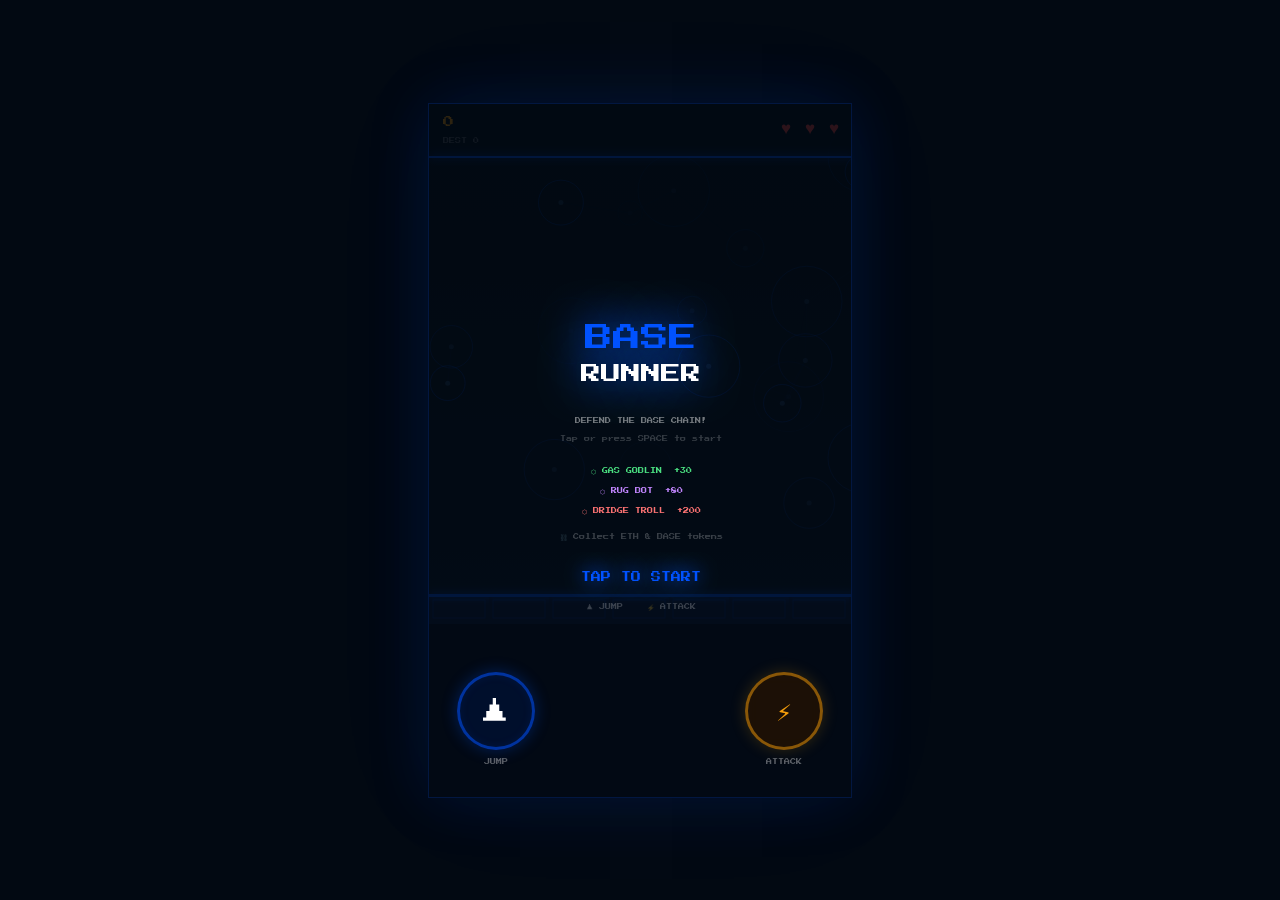
<file: index.html>
<!DOCTYPE html>
<html lang="en">

<head>
  <meta charset="UTF-8" />
  <meta name="viewport" content="width=device-width, initial-scale=1.0, maximum-scale=1.0, user-scalable=no" />
  <title>BASE RUNNER</title>
  
  <!-- Farcaster Mini App v2 Metadata -->
  <meta name="fc:miniapp" content='{"version":"1","imageUrl":"https://base-runner.netlify.app/preview.png","button":{"title":"🎮 Play BASE RUNNER","action":{"type":"launch_frame","name":"BASE RUNNER","url":"https://base-runner.netlify.app","splashImageUrl":"https://base-runner.netlify.app/icon.png","splashBackgroundColor":"#020912"}}}' />
  
  <!-- Open Graph / Social -->
  <meta property="og:title" content="BASE RUNNER" />
  <meta property="og:description" content="Defend the Base Chain! A crypto-themed brawler for Farcaster." />
  <meta property="og:image" content="https://base-runner.netlify.app/preview.png" />
  <meta property="og:url" content="https://base-runner.netlify.app" />
  <meta name="description" content="Base Chain Defender — A Farcaster Mini App game. Defeat Gas Goblins, Rug Bots and Bridge Trolls!" />
  <link rel="preconnect" href="https://fonts.googleapis.com" />
  <link href="https://fonts.googleapis.com/css2?family=Press+Start+2P&display=swap" rel="stylesheet" />
  <style>
    *,
    *::before,
    *::after {
      margin: 0;
      padding: 0;
      box-sizing: border-box
    }

    html,
    body {
      width: 100%;
      height: 100%;
      background: #020912;
      display: flex;
      align-items: center;
      justify-content: center;
      overflow: hidden;
      font-family: 'Press Start 2P', monospace;
      user-select: none;
      -webkit-user-select: none;
      touch-action: none
    }

    #app {
      position: relative;
      width: 424px;
      height: 695px;
      overflow: hidden;
      border: 1px solid #0052FF33;
      box-shadow: 0 0 60px #0052FF22, 0 0 120px #0052FF0A
    }

    canvas {
      display: block;
      width: 424px;
      height: 695px
    }

    #controls {
      position: absolute;
      bottom: 0;
      left: 0;
      right: 0;
      height: 155px;
      display: flex;
      align-items: center;
      justify-content: space-between;
      padding: 12px 28px 28px;
      pointer-events: none;
      z-index: 10
    }

    .ctrl-btn {
      pointer-events: all;
      width: 78px;
      height: 78px;
      border-radius: 50%;
      border: 3px solid rgba(0, 82, 255, .55);
      background: rgba(0, 20, 60, .6);
      backdrop-filter: blur(6px);
      color: #fff;
      font-family: 'Press Start 2P', monospace;
      font-size: 26px;
      cursor: pointer;
      display: flex;
      align-items: center;
      justify-content: center;
      transition: background .08s, transform .08s;
      -webkit-tap-highlight-color: transparent;
      box-shadow: 0 0 16px rgba(0, 82, 255, .3), inset 0 0 10px rgba(0, 82, 255, .1);
      position: relative
    }

    .ctrl-btn:active,
    .ctrl-btn.pressed {
      background: rgba(0, 82, 255, .45);
      border-color: rgba(0, 82, 255, .95);
      transform: scale(.91);
      box-shadow: 0 0 24px rgba(0, 82, 255, .65)
    }

    #btn-attack {
      border-color: rgba(245, 158, 11, .5);
      background: rgba(40, 20, 0, .7);
      color: #F59E0B;
      box-shadow: 0 0 16px rgba(245, 158, 11, .2)
    }

    #btn-attack:active,
    #btn-attack.pressed {
      background: rgba(245, 158, 11, .3);
      border-color: rgba(245, 158, 11, .95);
      box-shadow: 0 0 24px rgba(245, 158, 11, .55)
    }

    .lbl {
      position: absolute;
      bottom: -18px;
      left: 50%;
      transform: translateX(-50%);
      font-size: 6px;
      color: rgba(255, 255, 255, .35);
      white-space: nowrap
    }

    #share-btn {
      display: none;
      position: absolute;
      bottom: 172px;
      left: 50%;
      transform: translateX(-50%);
      padding: 14px 22px;
      background: linear-gradient(135deg, #0052FF, #0038CC);
      border: 2px solid #60A5FA;
      border-radius: 8px;
      color: #fff;
      font-family: 'Press Start 2P', monospace;
      font-size: 8px;
      cursor: pointer;
      z-index: 20;
      pointer-events: all;
      box-shadow: 0 0 28px rgba(0, 82, 255, .55);
      white-space: nowrap
    }

    #share-btn:active {
      transform: translateX(-50%) scale(.96)
    }

    #add-btn {
      display: none;
      position: absolute;
      bottom: 240px;
      left: 50%;
      transform: translateX(-50%);
      padding: 10px 18px;
      background: rgba(0, 82, 255, .12);
      border: 1px solid rgba(0, 82, 255, .4);
      border-radius: 8px;
      color: rgba(255, 255, 255, .65);
      font-family: 'Press Start 2P', monospace;
      font-size: 6px;
      cursor: pointer;
      z-index: 20;
      pointer-events: all;
      white-space: nowrap
    }
  </style>
</head>

<body>
  <div id="app">
    <canvas id="canvas" width="424" height="695"></canvas>
    <div id="controls">
      <button class="ctrl-btn" id="btn-jump">▲<span class="lbl">JUMP</span></button>
      <button class="ctrl-btn" id="btn-attack">⚡<span class="lbl">ATTACK</span></button>
    </div>
    <button id="share-btn">🟦 SHARE ON FARCASTER</button>
    <button id="add-btn">➕ ADD MINI APP</button>
  </div>

  <script>
    'use strict';
    const W = 424, H = 695, GY = 490, GR = 0.55, JV = -13.5, SI = 2.8, SM = 6.5, SC = 0.0004, SPW = 130, SPM = 55;

    /* ── AUDIO ── */
    class SFX { constructor() { try { this.c = new (window.AudioContext || window.webkitAudioContext) } catch { this.c = null } } resume() { this.c?.state === 'suspended' && this.c.resume() } _p(f, t, d, v, s = null) { if (!this.c) return; const o = this.c.createOscillator(), g = this.c.createGain(); o.connect(g); g.connect(this.c.destination); o.type = t; o.frequency.value = f; if (s) o.frequency.exponentialRampToValueAtTime(s, this.c.currentTime + d); g.gain.setValueAtTime(v, this.c.currentTime); g.gain.exponentialRampToValueAtTime(0.001, this.c.currentTime + d); o.start(); o.stop(this.c.currentTime + d) } jump() { this._p(180, 'square', .15, .18, 420) } punch() { this._p(120, 'sawtooth', .08, .22, 60) } hurt() { this._p(90, 'square', .12, .28, 45) } coin() { this._p(550, 'sine', .1, .18, 700) } kill() { this._p(300, 'square', .12, .2, 180) } start() { [261, 330, 392, 523].forEach((f, i) => setTimeout(() => this._p(f, 'sine', .18, .18), i * 90)) } over() { [200, 160, 120, 80].forEach((f, i) => setTimeout(() => this._p(f, 'square', .15, .25), i * 100)) } }

    /* ── PLAYER ── */
    class Player { constructor() { this.x = 88; this.y = GY; this.vy = 0; this.w = 34; this.h = 50; this.onGnd = true; this.st = 'run'; this.atk = 0; this.hrt = 0; this.inv = 0; this.rc = 0; this.rt = 0 } jump(s) { if (!this.onGnd) return; this.vy = JV; this.onGnd = false; this.st = 'jump'; s.jump() } attack(s) { if (this.atk > 0) return; this.atk = 22; this.st = 'attack'; s.punch() } hurt(s) { if (this.inv > 0) return false; this.st = 'hurt'; this.hrt = 16; this.inv = 80; this.vy = -4; s.hurt(); return true } hb() { return { x: this.x, y: this.y - this.h, w: this.w, h: this.h } } pb() { if (this.st !== 'attack' || this.atk < 12) return null; return { x: this.x + this.w, y: this.y - this.h + 8, w: 48, h: this.h - 16 } } update() { if (!this.onGnd) { this.vy += GR; this.y += this.vy; if (this.y >= GY) { this.y = GY; this.vy = 0; this.onGnd = true; if (this.st !== 'attack') this.st = 'run' } } if (this.atk > 0 && --this.atk === 0 && this.st !== 'hurt') this.st = this.onGnd ? 'run' : 'jump'; if (this.hrt > 0 && --this.hrt === 0 && this.st === 'hurt') this.st = this.onGnd ? 'run' : 'jump'; if (this.inv > 0) this.inv--; if (++this.rt % 7 === 0) this.rc = (this.rc + 1) % 4 } draw(ctx) { if (this.inv > 0 && Math.floor(this.inv / 4) % 2 === 0) return; const { x, y, w, h, st, rc, atk } = this, cx = x + w / 2, ty = y - h; ctx.save(); ctx.fillStyle = 'rgba(0,82,255,.22)'; ctx.beginPath(); ctx.ellipse(cx, y + 3, 18, 5, 0, 0, Math.PI * 2); ctx.fill(); ctx.fillStyle = '#1E3A8A'; if (st === 'run') { const s = Math.sin(rc * Math.PI / 2) * 9; ctx.fillRect(cx - 13, y - 18, 11, 18 + s * .5); ctx.fillRect(cx + 2, y - 18, 11, 18 - s * .5) } else { ctx.fillRect(cx - 13, y - 20, 26, 20) } ctx.fillStyle = '#0052FF'; ctx.strokeStyle = '#003ACC'; ctx.lineWidth = 2; ctx.beginPath(); ctx.roundRect(cx - 16, ty + 18, 32, 26, 4); ctx.fill(); ctx.stroke(); ctx.fillStyle = 'rgba(255,255,255,.85)'; ctx.font = '8px serif'; ctx.textAlign = 'center'; ctx.fillText('Ⓑ', cx, ty + 36); ctx.fillStyle = '#FBBF24'; ctx.strokeStyle = '#D97706'; ctx.lineWidth = 2; ctx.beginPath(); ctx.roundRect(cx - 11, ty, 22, 20, 4); ctx.fill(); ctx.stroke(); ctx.fillStyle = '#1C1917'; ctx.fillRect(cx - 7, ty + 6, 4, 4); ctx.fillRect(cx + 3, ty + 6, 4, 4); ctx.fillStyle = '#1D4ED8'; ctx.beginPath(); ctx.moveTo(cx - 13, ty + 2); ctx.lineTo(cx + 13, ty + 2); ctx.lineTo(cx + 13, ty + 12); ctx.lineTo(cx - 13, ty + 12); ctx.closePath(); ctx.fill(); if (st === 'attack' && atk > 10) { const ext = (22 - atk) * 2.5, fx = cx + w * .4 + ext; ctx.fillStyle = '#FBBF24'; ctx.strokeStyle = '#D97706'; ctx.lineWidth = 2; ctx.beginPath(); ctx.roundRect(fx, ty + 18, 18, 16, 4); ctx.fill(); ctx.stroke(); ctx.shadowColor = '#60A5FA'; ctx.shadowBlur = 14; ctx.strokeStyle = '#93C5FD'; ctx.lineWidth = 2; ctx.strokeRect(fx - 3, ty + 15, 24, 22); ctx.shadowBlur = 0 } ctx.restore() } }

    /* ── ENEMY ── */
    class Enemy { constructor(type, spd) { this.tp = type; this.x = W + 55; this.y = GY; this.w = type === 'goblin' ? 28 : type === 'bot' ? 36 : 54; this.h = type === 'goblin' ? 34 : type === 'bot' ? 46 : 62; this.hp = type === 'troll' ? 4 : type === 'bot' ? 2 : 1; this.mhp = this.hp; this.spd = spd * (type === 'goblin' ? 1.4 : type === 'troll' ? .65 : 1); this.dead = false; this.tk = 0; this.fr = 0; this.fl = 0; this.scd = type === 'bot' ? 80 : 9999; this.shot = false } hb() { return { x: this.x, y: this.y - this.h, w: this.w, h: this.h } } hit() { this.hp--; this.fl = 10; if (this.hp <= 0) { this.dead = true; return true } return false } update(ws) { this.x -= (this.spd + ws * .3); if (++this.tk % 10 === 0) this.fr = (this.fr + 1) % 4; if (this.fl > 0) this.fl--; if (--this.scd <= 0 && this.x < W - 30) { this.shot = true; this.scd = 100 } } draw(ctx) { const { x, y, w, h, tp, fr, fl } = this, cx = x + w / 2, ty = y - h; ctx.save(); ctx.filter = 'none'; ctx.fillStyle = 'rgba(200,0,0,.18)'; ctx.beginPath(); ctx.ellipse(cx, y + 3, w / 2, 5, 0, 0, Math.PI * 2); ctx.fill(); if (fl > 0) ctx.filter = 'brightness(4)'; if (tp === 'goblin') this._g(ctx, cx, ty, fr); else if (tp === 'bot') this._b(ctx, cx, ty, fr); else this._t(ctx, cx, ty, fr); ctx.filter = 'none'; if (this.mhp > 1) { ctx.fillStyle = '#1F2937'; ctx.fillRect(x, ty - 10, w, 5); ctx.fillStyle = this.hp / this.mhp > .5 ? '#22C55E' : '#EF4444'; ctx.fillRect(x, ty - 10, w * (this.hp / this.mhp), 5) } ctx.restore() } _g(ctx, cx, ty, fr) { const b = Math.sin(fr * Math.PI / 2) * 3; ctx.fillStyle = '#4ADE80'; ctx.strokeStyle = '#166534'; ctx.lineWidth = 2; ctx.beginPath(); ctx.roundRect(cx - 14, ty + b, 28, 20, [8, 8, 4, 4]); ctx.fill(); ctx.stroke(); ctx.beginPath(); ctx.roundRect(cx - 12, ty + 18 + b, 24, 16, 5); ctx.fill(); ctx.stroke(); ctx.fillStyle = '#FEF08A'; ctx.fillRect(cx - 9, ty + 4 + b, 6, 7); ctx.fillRect(cx + 3, ty + 4 + b, 6, 7); ctx.fillStyle = '#14532D'; ctx.fillRect(cx - 7, ty + 6 + b, 3, 4); ctx.fillRect(cx + 5, ty + 6 + b, 3, 4); ctx.fillStyle = '#FDE047'; ctx.font = '5px "Press Start 2P"'; ctx.textAlign = 'center'; ctx.fillText('GAS', cx, ty + 28 + b) } _b(ctx, cx, ty, fr) { const b = Math.sin(fr * Math.PI / 2) * 2; ctx.fillStyle = '#C084FC'; ctx.strokeStyle = '#6B21A8'; ctx.lineWidth = 2; ctx.fillRect(cx - 12, ty + b, 24, 18); ctx.strokeRect(cx - 12, ty + b, 24, 18); ctx.fillStyle = '#A855F7'; ctx.strokeStyle = '#6B21A8'; ctx.fillRect(cx - 16, ty + 18 + b, 32, 28); ctx.strokeRect(cx - 16, ty + 18 + b, 32, 28); ctx.fillStyle = '#EF4444'; ctx.fillRect(cx - 9, ty + 5 + b, 18, 6); ctx.fillStyle = '#A855F7'; ctx.fillRect(cx - 22, ty + 20 + b, 8, 14); ctx.fillRect(cx + 14, ty + 20 + b, 8, 14); ctx.strokeStyle = '#D8B4FE'; ctx.lineWidth = 1.5; ctx.beginPath(); ctx.moveTo(cx - 5, ty + b); ctx.lineTo(cx - 5, ty - 8 + b); ctx.moveTo(cx + 5, ty + b); ctx.lineTo(cx + 5, ty - 8 + b); ctx.stroke(); ctx.fillStyle = '#F9A8D4'; ctx.font = '5px "Press Start 2P"'; ctx.textAlign = 'center'; ctx.fillText('RUG', cx, ty + 34 + b) } _t(ctx, cx, ty, fr) { const b = Math.sin(fr * Math.PI / 2) * 2; ctx.fillStyle = '#F87171'; ctx.strokeStyle = '#991B1B'; ctx.lineWidth = 3; ctx.beginPath(); ctx.roundRect(cx - 20, ty + b, 40, 28, 8); ctx.fill(); ctx.stroke(); ctx.fillStyle = '#EF4444'; ctx.strokeStyle = '#991B1B'; ctx.beginPath(); ctx.roundRect(cx - 24, ty + 26 + b, 48, 36, 6); ctx.fill(); ctx.stroke(); ctx.fillStyle = '#FEF08A'; ctx.fillRect(cx - 13, ty + 8 + b, 10, 9); ctx.fillRect(cx + 3, ty + 8 + b, 10, 9); ctx.fillStyle = '#1C1917'; ctx.fillRect(cx - 10, ty + 10 + b, 6, 6); ctx.fillRect(cx + 5, ty + 10 + b, 6, 6); ctx.strokeStyle = '#7F1D1D'; ctx.lineWidth = 3; ctx.beginPath(); ctx.moveTo(cx - 14, ty + 6 + b); ctx.lineTo(cx - 3, ty + 11 + b); ctx.moveTo(cx + 3, ty + 11 + b); ctx.lineTo(cx + 14, ty + 6 + b); ctx.stroke(); ctx.fillStyle = '#EF4444'; ctx.fillRect(cx - 36, ty + 28 + b, 14, 22); ctx.fillRect(cx + 22, ty + 28 + b, 14, 22); ctx.fillStyle = '#FDE047'; ctx.font = '7px "Press Start 2P"'; ctx.textAlign = 'center'; ctx.fillText('BOSS', cx, ty - 8) } }

    /* ── PROJECTILE ── */
    class Proj { constructor(x, y) { this.x = x; this.y = y; this.vx = -5; this.vy = -1.5; this.dead = false } update() { this.x += this.vx; this.vy += .12; this.y += this.vy; if (this.x < -20 || this.y > H + 20) this.dead = true } box() { return { x: this.x - 7, y: this.y - 7, w: 14, h: 14 } } draw(ctx) { ctx.save(); ctx.shadowColor = '#A855F7'; ctx.shadowBlur = 10; ctx.fillStyle = '#A855F7'; ctx.beginPath(); ctx.arc(this.x, this.y, 8, 0, Math.PI * 2); ctx.fill(); ctx.fillStyle = '#D8B4FE'; ctx.beginPath(); ctx.arc(this.x - 2, this.y - 2, 3.5, 0, Math.PI * 2); ctx.fill(); ctx.restore() } }

    /* ── TOKEN ── */
    class Token { constructor(x, y, t) { this.x = x; this.y = y; this.t = t; this.r = 13; this.a = 0; this.ph = Math.random() * Math.PI * 2; this.col = false } update(ws) { this.x -= ws; this.a += .05; this.ph += .04 } dy() { return Math.sin(this.ph) * 6 } box() { const d = this.dy(); return { x: this.x - this.r, y: this.y - this.r + d, w: this.r * 2, h: this.r * 2 } } draw(ctx) { const { x, r, t, a } = this, y = this.y + this.dy(), c = t === 'eth' ? '#F59E0B' : '#0052FF', ic = t === 'eth' ? '#FDE047' : '#93C5FD'; ctx.save(); ctx.translate(x, y); ctx.rotate(a); ctx.shadowColor = c; ctx.shadowBlur = 14; ctx.fillStyle = c; ctx.beginPath(); ctx.arc(0, 0, r, 0, Math.PI * 2); ctx.fill(); ctx.fillStyle = ic; ctx.beginPath(); ctx.arc(0, 0, r * .58, 0, Math.PI * 2); ctx.fill(); ctx.fillStyle = '#fff'; ctx.font = `${r * .85}px serif`; ctx.textAlign = 'center'; ctx.textBaseline = 'middle'; ctx.fillText(t === 'eth' ? 'Ξ' : 'Ⓑ', 0, 1); ctx.restore() } }

    /* ── BURST PARTICLES ── */
    class Burst { constructor(x, y, c, n = 8) { this.pts = Array.from({ length: n }, () => ({ x, y, vx: (Math.random() - .5) * 9, vy: Math.random() * -7 - 1, r: 2 + Math.random() * 4, life: 1, c })) } update() { this.pts.forEach(p => { p.x += p.vx; p.y += p.vy; p.vy += .3; p.life -= .045 }); this.pts = this.pts.filter(p => p.life > 0) } done() { return this.pts.length === 0 } draw(ctx) { this.pts.forEach(p => { ctx.save(); ctx.globalAlpha = p.life; ctx.shadowColor = p.c; ctx.shadowBlur = 8; ctx.fillStyle = p.c; ctx.beginPath(); ctx.arc(p.x, p.y, p.r * p.life, 0, Math.PI * 2); ctx.fill(); ctx.restore() }) } }

    /* ── SCORE POP ── */
    class Pop { constructor(x, y, txt, c = '#F59E0B') { this.x = x; this.y = y; this.txt = txt; this.c = c; this.life = 1.2 } update() { this.y -= 1.2; this.life -= .025 } done() { return this.life <= 0 } draw(ctx) { ctx.save(); ctx.globalAlpha = Math.min(this.life, 1); ctx.fillStyle = this.c; ctx.font = '9px "Press Start 2P"'; ctx.textAlign = 'center'; ctx.shadowColor = this.c; ctx.shadowBlur = 10; ctx.fillText(this.txt, this.x, this.y); ctx.restore() } }

    /* ── BG NODE ── */
    class BgNode { constructor(init = false) { this.reset(init) } reset(init = false) { this.x = init ? Math.random() * W : W + 10; this.y = 40 + Math.random() * (GY - 100); this.r = 12 + Math.random() * 24; this.al = .04 + Math.random() * .08; this.sp = .25 + Math.random() * .9; this.ph = Math.random() * Math.PI * 2 } update() { this.x -= this.sp; this.ph += .018; if (this.x < -40) this.reset() } draw(ctx) { const a = this.al * (.65 + .35 * Math.sin(this.ph)); ctx.save(); ctx.strokeStyle = `rgba(0,82,255,${a * 4})`; ctx.lineWidth = 1; ctx.beginPath(); ctx.arc(this.x, this.y, this.r, 0, Math.PI * 2); ctx.stroke(); ctx.fillStyle = `rgba(96,165,250,${a * 3})`; ctx.beginPath(); ctx.arc(this.x, this.y, 2.5, 0, Math.PI * 2); ctx.fill(); ctx.restore() } }

    /* ── MAIN GAME ── */
    class Game {
      constructor() {
        this.cv = document.getElementById('canvas');
        this.cx = this.cv.getContext('2d');
        this.sfx = new SFX();
        this.st = 'menu';
        this.sc = 0; this.hi = +(localStorage.getItem('br_hi') || 0);
        this.lv = 3; this.co = 0; this.ct = 0; this.kl = 0; this.fr = 0;
        this.ws = SI; this.sp = 0; this.spi = SPW; this.tcd = 0; this.go = 0;
        this.pl = null; this.en = []; this.pr = []; this.tk = []; this.bu = []; this.po = [];
        this.bg = Array.from({ length: 20 }, (_, i) => new BgNode(i < 16));
        this.sdk = null;
        this._initSDK();
        this._bind();
        this._run();
      }

      async _initSDK() {
        try { const m = await import('https://esm.sh/@farcaster/miniapp-sdk@latest'); this.sdk = m.sdk; await this.sdk.actions.ready() } catch { }
        document.getElementById('share-btn').onclick = () => this._share();
        document.getElementById('add-btn').onclick = () => this.sdk?.actions?.addMiniApp?.().catch(() => { });
      }

      async _share() {
        const t = `🎮 BASE RUNNER — ${this.sc} puan!\n⛓️ ${this.kl} düşman yendim!\nFarcaster'da oyna 👇`;
        if (this.sdk) { try { await this.sdk.actions.composeCast({ text: t }); return } catch { } }
        window.open(`https://warpcast.com/~/compose?text=${encodeURIComponent(t)}`, '_blank');
      }

      _begin() {
        this.st = 'playing'; this.sc = 0; this.lv = 3; this.co = 0; this.ct = 0; this.kl = 0; this.fr = 0;
        this.ws = SI; this.sp = 0; this.spi = SPW; this.tcd = 0; this.go = 0;
        this.en = []; this.pr = []; this.tk = []; this.bu = []; this.po = [];
        this.pl = new Player();
        document.getElementById('share-btn').style.display = 'none';
        document.getElementById('add-btn').style.display = 'none';
        this.sfx.resume(); this.sfx.start();
      }

      _end() {
        this.st = 'gameover';
        if (this.sc > this.hi) { this.hi = this.sc; localStorage.setItem('br_hi', this.hi) }
        this.sfx.over();
        setTimeout(() => { document.getElementById('share-btn').style.display = 'block'; document.getElementById('add-btn').style.display = 'block' }, 1100);
      }

      _bind() {
        document.addEventListener('keydown', e => {
          if (['Space', 'ArrowUp', 'KeyW'].includes(e.code)) { e.preventDefault(); this._jump() }
          if (['KeyZ', 'KeyA', 'KeyX', 'ArrowRight'].includes(e.code)) { e.preventDefault(); this._atk() }
          if (e.code === 'Enter') this._start();
        });
        const j = document.getElementById('btn-jump'), a = document.getElementById('btn-attack');
        const btn = (el, fn) => { el.addEventListener('touchstart', e => { e.preventDefault(); fn(); el.classList.add('pressed') }, { passive: false }); el.addEventListener('touchend', () => el.classList.remove('pressed'), { passive: true }); el.addEventListener('mousedown', fn) };
        btn(j, () => this._jump()); btn(a, () => this._atk());
        this.cv.addEventListener('click', () => this._start());
        this.cv.addEventListener('touchstart', e => { e.preventDefault(); this._start() }, { passive: false });
      }
      _jump() { if (this.st === 'playing') this.pl?.jump(this.sfx); else this._begin() }
      _atk() { if (this.st === 'playing') this.pl?.attack(this.sfx) }
      _start() { if (this.st !== 'playing') this._begin() }

      _ov(a, b) { return a.x < b.x + b.w && a.x + a.w > b.x && a.y < b.y + b.h && a.y + a.h > b.y }

      _update() {
        if (this.st !== 'playing') return;
        ++this.fr; this.go = (this.go + this.ws) % 60;
        this.ws = Math.min(SM, SI + this.fr * SC);
        this.spi = Math.max(SPM, SPW - this.fr * .035);
        if (this.fr % 60 === 0) this.sc += 3;
        if (this.ct > 0 && --this.ct === 0) this.co = 0;
        if (++this.sp >= this.spi) { this.sp = 0; this._spE() }
        if (++this.tcd >= 95) { this.tcd = 0; if (Math.random() < .75) this._spT() }
        this.pl.update();
        this.bg.forEach(n => n.update());
        this.en.forEach(e => { e.update(this.ws); if (e.shot) { this.pr.push(new Proj(e.x, e.y - e.h / 2)); e.shot = false } });
        this.en = this.en.filter(e => !e.dead && e.x > -80);
        this.pr.forEach(p => p.update()); this.pr = this.pr.filter(p => !p.dead);
        this.tk.forEach(t => t.update(this.ws)); this.tk = this.tk.filter(t => !t.col && t.x > -30);
        this.bu.forEach(b => b.update()); this.bu = this.bu.filter(b => !b.done());
        this.po.forEach(p => p.update()); this.po = this.po.filter(p => !p.done());
        this._col();
      }

      _spE() { const r = Math.random(), t = this.kl > 20 && r < .12 ? 'troll' : this.kl > 6 && r < .38 ? 'bot' : 'goblin'; this.en.push(new Enemy(t, this.ws * .38 + 1.6)) }
      _spT() { const t = Math.random() < .55 ? 'eth' : 'base', y = Math.random() < .45 ? GY - 13 : GY - 80 - Math.random() * 90; this.tk.push(new Token(W + 18, y, t)) }

      _col() {
        const { pl: p, en: e, pr: r, tk: k } = this, ph = p.hb(), pa = p.pb();
        for (const en of e) {
          if (en.dead) continue;
          const eh = en.hb();
          if (pa && this._ov(pa, eh)) {
            const d = en.hit();
            this.bu.push(new Burst(en.x + en.w / 2, en.y - en.h / 2, d ? '#F59E0B' : '#60A5FA', d ? 14 : 6));
            if (d) { const pts = en.tp === 'troll' ? 200 : en.tp === 'bot' ? 80 : 30; this.sc += pts; this.kl++; this.co++; this.ct = 130; this.sfx.kill(); this.po.push(new Pop(en.x + en.w / 2, en.y - en.h, `+${pts}`, '#F59E0B')) }
            else this.sfx.punch();
          }
          if (!en.dead && this._ov(ph, eh) && p.hurt(this.sfx) && --this.lv <= 0) this._end();
        }
        for (const pj of r) { if (pj.dead) continue; if (this._ov(ph, pj.box())) { pj.dead = true; this.bu.push(new Burst(pj.x, pj.y, '#A855F7', 6)); if (p.hurt(this.sfx) && --this.lv <= 0) this._end() } }
        for (const t of k) { if (t.col) continue; if (this._ov(ph, t.box())) { t.col = true; const pts = t.t === 'eth' ? 20 : 10; this.sc += pts; this.sfx.coin(); this.bu.push(new Burst(t.x, t.y, t.t === 'eth' ? '#F59E0B' : '#60A5FA', 8)); this.po.push(new Pop(t.x, t.y, `+${pts}`, t.t === 'eth' ? '#FBBF24' : '#60A5FA')) } }
      }

      _draw() {
        const ctx = this.cx;
        const bg = ctx.createLinearGradient(0, 0, 0, GY); bg.addColorStop(0, '#020912'); bg.addColorStop(1, '#061426');
        ctx.fillStyle = bg; ctx.fillRect(0, 0, W, H);
        ctx.fillStyle = '#040D20'; ctx.fillRect(0, GY, W, H - GY);

        // BG connections
        ctx.save();
        const ns = this.bg;
        for (let i = 0; i < ns.length - 1; i++)for (let j = i + 1; j < ns.length; j++) { const d = Math.hypot(ns[i].x - ns[j].x, ns[i].y - ns[j].y); if (d < 110) { ctx.strokeStyle = `rgba(0,82,255,${(1 - d / 110) * .07})`; ctx.lineWidth = 1; ctx.beginPath(); ctx.moveTo(ns[i].x, ns[i].y); ctx.lineTo(ns[j].x, ns[j].y); ctx.stroke() } }
        ctx.restore();
        ns.forEach(n => n.draw(ctx));

        // Ground tiles
        ctx.save();
        const tw = 60, rows = Math.ceil(W / tw) + 2;
        for (let i = 0; i < rows; i++) { const tx = i * tw - this.go; ctx.fillStyle = '#0A1A40'; ctx.fillRect(tx, GY, tw, 30); ctx.shadowColor = '#0052FF'; ctx.shadowBlur = 8; ctx.fillStyle = '#0052FF'; ctx.fillRect(tx, GY, tw, 3); ctx.shadowBlur = 0; ctx.strokeStyle = 'rgba(0,82,255,.3)'; ctx.lineWidth = 1; ctx.strokeRect(tx + 4, GY + 6, tw - 8, 18) }
        ctx.restore();

        this.tk.forEach(t => t.draw(ctx));
        this.en.forEach(e => e.draw(ctx));
        this.pr.forEach(p => p.draw(ctx));
        this.pl?.draw(ctx);
        this.bu.forEach(b => b.draw(ctx));
        this.po.forEach(p => p.draw(ctx));
        this._hud(ctx);
        if (this.st === 'menu') this._menu(ctx);
        if (this.st === 'gameover') this._gover(ctx);
      }

      _hud(ctx) {
        ctx.fillStyle = 'rgba(3,11,26,.88)'; ctx.fillRect(0, 0, W, 54);
        ctx.shadowColor = '#0052FF'; ctx.shadowBlur = 8; ctx.fillStyle = '#0052FF'; ctx.fillRect(0, 52, W, 2); ctx.shadowBlur = 0;
        ctx.fillStyle = '#F59E0B'; ctx.font = '11px "Press Start 2P"'; ctx.textAlign = 'left'; ctx.fillText(`${this.sc}`, 14, 24);
        ctx.fillStyle = 'rgba(255,255,255,.32)'; ctx.font = '6px "Press Start 2P"'; ctx.fillText(`BEST ${this.hi}`, 14, 40);
        ctx.textAlign = 'right';
        for (let i = 0; i < 3; i++) { ctx.fillStyle = i < this.lv ? '#EF4444' : 'rgba(255,255,255,.15)'; ctx.font = '17px serif'; ctx.fillText('♥', W - 14 - i * 24, 30) }
        if (this.co >= 2) { ctx.fillStyle = '#FBBF24'; ctx.font = '8px "Press Start 2P"'; ctx.textAlign = 'center'; ctx.shadowColor = '#F59E0B'; ctx.shadowBlur = 12; ctx.fillText(`x${this.co} COMBO!`, W / 2, 43); ctx.shadowBlur = 0 }
      }

      _menu(ctx) {
        ctx.fillStyle = 'rgba(2,9,18,.82)'; ctx.fillRect(0, 0, W, H);
        const cy = H / 2;
        ctx.save(); ctx.shadowColor = '#0052FF'; ctx.shadowBlur = 40;
        ctx.fillStyle = '#0052FF'; ctx.font = '28px "Press Start 2P"'; ctx.textAlign = 'center'; ctx.fillText('BASE', W / 2, cy - 100);
        ctx.fillStyle = '#FFFFFF'; ctx.font = '20px "Press Start 2P"'; ctx.fillText('RUNNER', W / 2, cy - 68);
        ctx.shadowBlur = 0; ctx.restore();
        ctx.fillStyle = 'rgba(255,255,255,.45)'; ctx.font = '6px "Press Start 2P"'; ctx.textAlign = 'center';
        ctx.fillText('DEFEND THE BASE CHAIN!', W / 2, cy - 28);
        ctx.fillStyle = 'rgba(255,255,255,.2)'; ctx.fillText('Tap or press SPACE to start', W / 2, cy - 10);
        ctx.fillStyle = '#4ADE80'; ctx.fillText('⬡ GAS GOBLIN  +30', W / 2, cy + 22);
        ctx.fillStyle = '#C084FC'; ctx.fillText('⬡ RUG BOT  +80', W / 2, cy + 42);
        ctx.fillStyle = '#F87171'; ctx.fillText('⬡ BRIDGE TROLL  +200', W / 2, cy + 62);
        ctx.fillStyle = 'rgba(255,255,255,.22)'; ctx.fillText('⛓️ Collect ETH & BASE tokens', W / 2, cy + 88);
        if (Math.floor(Date.now() / 540) % 2 === 0) { ctx.fillStyle = '#0052FF'; ctx.font = '10px "Press Start 2P"'; ctx.shadowColor = '#0052FF'; ctx.shadowBlur = 18; ctx.fillText('TAP TO START', W / 2, cy + 130); ctx.shadowBlur = 0 }
        ctx.fillStyle = 'rgba(255,255,255,.22)'; ctx.font = '6px "Press Start 2P"'; ctx.fillText('▲ JUMP    ⚡ ATTACK', W / 2, cy + 158);
      }

      _gover(ctx) {
        ctx.fillStyle = 'rgba(2,9,18,.86)'; ctx.fillRect(0, 0, W, H);
        const cy = H / 2;
        ctx.shadowColor = '#EF4444'; ctx.shadowBlur = 30; ctx.fillStyle = '#EF4444'; ctx.font = '18px "Press Start 2P"'; ctx.textAlign = 'center'; ctx.fillText('GAME OVER', W / 2, cy - 120); ctx.shadowBlur = 0;
        ctx.fillStyle = '#F59E0B'; ctx.font = '12px "Press Start 2P"'; ctx.fillText(`SCORE: ${this.sc}`, W / 2, cy - 80);
        ctx.fillStyle = 'rgba(255,255,255,.45)'; ctx.font = '8px "Press Start 2P"'; ctx.fillText(`BEST: ${this.hi}`, W / 2, cy - 55);
        ctx.fillStyle = '#60A5FA'; ctx.font = '7px "Press Start 2P"'; ctx.fillText(`${this.kl} ENEMIES DEFEATED`, W / 2, cy - 30);
        if (Math.floor(Date.now() / 580) % 2 === 0) { ctx.fillStyle = '#fff'; ctx.font = '9px "Press Start 2P"'; ctx.shadowColor = '#fff'; ctx.shadowBlur = 10; ctx.fillText('TAP TO RETRY', W / 2, cy + 20); ctx.shadowBlur = 0 }
      }

      _run() { this._update(); this._draw(); requestAnimationFrame(() => this._run()) }
    }

    window.addEventListener('DOMContentLoaded', () => new Game());
  </script>
</body>

</html>
</file>
